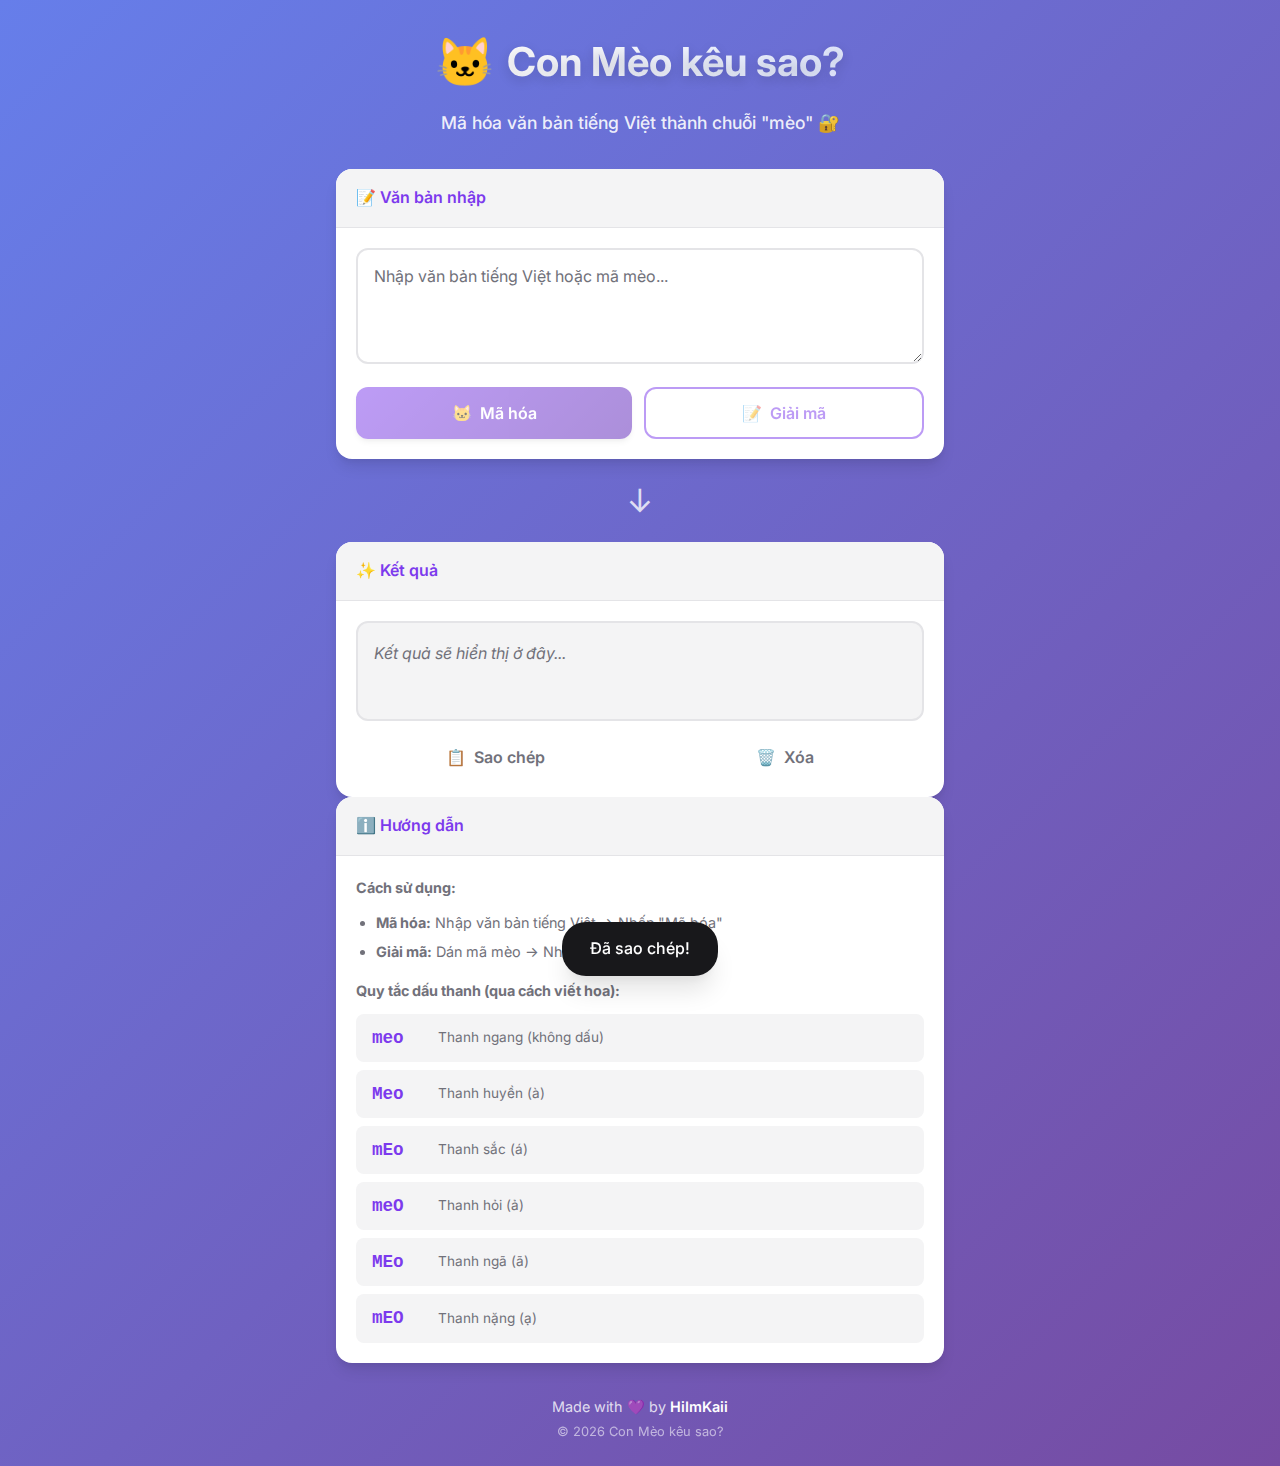
<file: meocipher/index.html>
<!DOCTYPE html>
<html lang="vi">
<head>
    <meta charset="UTF-8">
    <meta name="viewport" content="width=device-width, initial-scale=1.0">
    <title>Con Mèo kêu sao? - Mã hóa văn bản thành Mèo 🐱</title>
    <meta name="description" content="Con Mèo kêu sao? - Công cụ mã hóa văn bản tiếng Việt thành chuỗi mèo độc đáo">
    <link rel="preconnect" href="https://fonts.googleapis.com">
    <link href="https://fonts.googleapis.com/css2?family=Inter:wght@400;500;600;700&display=swap" rel="stylesheet">
    <link rel="stylesheet" href="style.css">
</head>
<body>
    <div class="container">
        <!-- Header -->
        <header class="header">
            <div class="logo">
                <span class="cat-icon">🐱</span>
                <h1>Con Mèo kêu sao?</h1>
            </div>
            <p class="tagline">Mã hóa văn bản tiếng Việt thành chuỗi "mèo" 🔐</p>
        </header>

        <!-- Main Content -->
        <main class="main-content">
            <!-- Input Section -->
            <section class="card input-section">
                <div class="card-header">
                    <h2>📝 Văn bản nhập</h2>
                </div>
                <div class="card-body">
                    <textarea 
                        id="inputText" 
                        placeholder="Nhập văn bản tiếng Việt hoặc mã mèo..."
                        rows="4"
                    ></textarea>
                    <div class="button-group">
                        <button id="encodeBtn" class="btn btn-primary" disabled>
                            <span>🐱</span> Mã hóa
                        </button>
                        <button id="decodeBtn" class="btn btn-secondary" disabled>
                            <span>📝</span> Giải mã
                        </button>
                    </div>
                </div>
            </section>

            <!-- Arrow -->
            <div class="arrow-indicator">
                <span>↓</span>
            </div>

            <!-- Output Section -->
            <section class="card output-section">
                <div class="card-header">
                    <h2>✨ Kết quả</h2>
                </div>
                <div class="card-body">
                    <div id="outputText" class="output-box">
                        <span class="placeholder">Kết quả sẽ hiển thị ở đây...</span>
                    </div>
                    <div class="button-group">
                        <button id="copyBtn" class="btn btn-text">
                            <span>📋</span> Sao chép
                        </button>
                        <button id="clearBtn" class="btn btn-text">
                            <span>🗑️</span> Xóa
                        </button>
                    </div>
                </div>
            </section>

            <!-- Info Section -->
            <section class="card info-section">
                <div class="card-header">
                    <h2>ℹ️ Hướng dẫn</h2>
                </div>
                <div class="card-body">
                    <div class="info-content">
                        <p><strong>Cách sử dụng:</strong></p>
                        <ul>
                            <li><strong>Mã hóa:</strong> Nhập văn bản tiếng Việt → Nhấn "Mã hóa"</li>
                            <li><strong>Giải mã:</strong> Dán mã mèo → Nhấn "Giải mã"</li>
                        </ul>
                        
                        <p><strong>Quy tắc dấu thanh (qua cách viết hoa):</strong></p>
                        <div class="tone-table">
                            <div class="tone-row">
                                <span class="tone-example">meo</span>
                                <span class="tone-name">Thanh ngang (không dấu)</span>
                            </div>
                            <div class="tone-row">
                                <span class="tone-example">Meo</span>
                                <span class="tone-name">Thanh huyền (à)</span>
                            </div>
                            <div class="tone-row">
                                <span class="tone-example">mEo</span>
                                <span class="tone-name">Thanh sắc (á)</span>
                            </div>
                            <div class="tone-row">
                                <span class="tone-example">meO</span>
                                <span class="tone-name">Thanh hỏi (ả)</span>
                            </div>
                            <div class="tone-row">
                                <span class="tone-example">MEo</span>
                                <span class="tone-name">Thanh ngã (ã)</span>
                            </div>
                            <div class="tone-row">
                                <span class="tone-example">mEO</span>
                                <span class="tone-name">Thanh nặng (ạ)</span>
                            </div>
                        </div>
                    </div>
                </div>
            </section>
        </main>

        <!-- Footer -->
        <footer class="footer">
            <p>Made with 💜 by <a href="https://github.com/HiImKaii" target="_blank">HiImKaii</a></p>
            <p class="copyright">© 2026 Con Mèo kêu sao?</p>
        </footer>
    </div>

    <!-- Toast Notification -->
    <div id="toast" class="toast hidden">
        <span id="toastMessage">Đã sao chép!</span>
    </div>

    <script src="script.js"></script>
</body>
</html>
</file>
<file: meocipher/style.css>
/* ===== Variables ===== */
:root {
    --primary: #7c3aed;
    --primary-light: #a78bfa;
    --primary-dark: #5b21b6;
    --secondary: #06b6d4;
    --accent: #f59e0b;
    --surface: #ffffff;
    --surface-variant: #f4f4f5;
    --background: linear-gradient(135deg, #667eea 0%, #764ba2 100%);
    --text-primary: #18181b;
    --text-secondary: #71717a;
    --border: #e4e4e7;
    --success: #10b981;
    --shadow-sm: 0 1px 2px rgba(0, 0, 0, 0.05);
    --shadow-md: 0 4px 6px -1px rgba(0, 0, 0, 0.1), 0 2px 4px -1px rgba(0, 0, 0, 0.06);
    --shadow-lg: 0 10px 15px -3px rgba(0, 0, 0, 0.1), 0 4px 6px -2px rgba(0, 0, 0, 0.05);
    --shadow-xl: 0 20px 25px -5px rgba(0, 0, 0, 0.1), 0 10px 10px -5px rgba(0, 0, 0, 0.04);
    --radius-sm: 8px;
    --radius-md: 12px;
    --radius-lg: 16px;
    --radius-xl: 24px;
}

/* Dark mode */
@media (prefers-color-scheme: dark) {
    :root {
        --surface: #1f1f23;
        --surface-variant: #2a2a2e;
        --background: linear-gradient(135deg, #1a1a2e 0%, #16213e 100%);
        --text-primary: #fafafa;
        --text-secondary: #a1a1aa;
        --border: #3f3f46;
    }
}

/* ===== Reset & Base ===== */
* {
    margin: 0;
    padding: 0;
    box-sizing: border-box;
}

html {
    font-size: 16px;
    scroll-behavior: smooth;
}

body {
    font-family: 'Inter', -apple-system, BlinkMacSystemFont, 'Segoe UI', Roboto, sans-serif;
    background: var(--background);
    min-height: 100vh;
    color: var(--text-primary);
    line-height: 1.6;
}

/* ===== Container ===== */
.container {
    max-width: 640px;
    margin: 0 auto;
    padding: 24px 16px;
    min-height: 100vh;
    display: flex;
    flex-direction: column;
}

/* ===== Header ===== */
.header {
    text-align: center;
    margin-bottom: 32px;
    animation: fadeInDown 0.6s ease-out;
}

.logo {
    display: flex;
    align-items: center;
    justify-content: center;
    gap: 12px;
    margin-bottom: 8px;
}

.cat-icon {
    font-size: 48px;
    animation: bounce 2s infinite;
}

.logo h1 {
    font-size: 2.5rem;
    font-weight: 700;
    background: linear-gradient(135deg, #fff 0%, #e0e7ff 100%);
    -webkit-background-clip: text;
    -webkit-text-fill-color: transparent;
    background-clip: text;
    text-shadow: 0 4px 12px rgba(0, 0, 0, 0.15);
}

.tagline {
    color: rgba(255, 255, 255, 0.9);
    font-size: 1.1rem;
    font-weight: 500;
}

/* ===== Cards ===== */
.card {
    background: var(--surface);
    border-radius: var(--radius-lg);
    box-shadow: var(--shadow-lg);
    overflow: hidden;
    animation: fadeInUp 0.6s ease-out;
    animation-fill-mode: both;
}

.input-section { animation-delay: 0.1s; }
.output-section { animation-delay: 0.2s; }
.info-section { animation-delay: 0.3s; }

.card-header {
    padding: 16px 20px;
    border-bottom: 1px solid var(--border);
    background: var(--surface-variant);
}

.card-header h2 {
    font-size: 1rem;
    font-weight: 600;
    color: var(--primary);
}

.card-body {
    padding: 20px;
}

/* ===== Textarea ===== */
textarea {
    width: 100%;
    padding: 16px;
    border: 2px solid var(--border);
    border-radius: var(--radius-md);
    font-family: inherit;
    font-size: 1rem;
    resize: vertical;
    min-height: 100px;
    transition: all 0.2s ease;
    background: var(--surface);
    color: var(--text-primary);
}

textarea:focus {
    outline: none;
    border-color: var(--primary);
    box-shadow: 0 0 0 3px rgba(124, 58, 237, 0.15);
}

textarea::placeholder {
    color: var(--text-secondary);
}

/* ===== Output Box ===== */
.output-box {
    min-height: 100px;
    padding: 16px;
    background: var(--surface-variant);
    border-radius: var(--radius-md);
    border: 2px solid var(--border);
    font-size: 1rem;
    line-height: 1.8;
    word-wrap: break-word;
    user-select: text;
}

.output-box .placeholder {
    color: var(--text-secondary);
    font-style: italic;
}

/* ===== Buttons ===== */
.button-group {
    display: flex;
    gap: 12px;
    margin-top: 16px;
}

.btn {
    flex: 1;
    padding: 14px 24px;
    border: none;
    border-radius: var(--radius-md);
    font-family: inherit;
    font-size: 1rem;
    font-weight: 600;
    cursor: pointer;
    display: flex;
    align-items: center;
    justify-content: center;
    gap: 8px;
    transition: all 0.2s ease;
}

.btn:disabled {
    opacity: 0.5;
    cursor: not-allowed;
}

.btn-primary {
    background: linear-gradient(135deg, var(--primary) 0%, var(--primary-dark) 100%);
    color: white;
    box-shadow: var(--shadow-md);
}

.btn-primary:hover:not(:disabled) {
    transform: translateY(-2px);
    box-shadow: var(--shadow-lg);
}

.btn-primary:active:not(:disabled) {
    transform: translateY(0);
}

.btn-secondary {
    background: var(--surface);
    color: var(--primary);
    border: 2px solid var(--primary);
}

.btn-secondary:hover:not(:disabled) {
    background: rgba(124, 58, 237, 0.08);
}

.btn-text {
    background: transparent;
    color: var(--text-secondary);
    padding: 10px 16px;
}

.btn-text:hover {
    background: var(--surface-variant);
    color: var(--primary);
}

/* ===== Arrow Indicator ===== */
.arrow-indicator {
    text-align: center;
    padding: 16px 0;
    font-size: 2rem;
    color: rgba(255, 255, 255, 0.8);
    animation: pulse 2s infinite;
}

/* ===== Info Section ===== */
.info-content {
    font-size: 0.9rem;
    color: var(--text-secondary);
}

.info-content p {
    margin-bottom: 12px;
}

.info-content ul {
    margin-left: 20px;
    margin-bottom: 16px;
}

.info-content li {
    margin-bottom: 6px;
}

.tone-table {
    display: grid;
    gap: 8px;
}

.tone-row {
    display: flex;
    align-items: center;
    gap: 16px;
    padding: 10px 16px;
    background: var(--surface-variant);
    border-radius: var(--radius-sm);
}

.tone-example {
    font-family: 'Courier New', monospace;
    font-weight: 700;
    font-size: 1.1rem;
    color: var(--primary);
    min-width: 50px;
}

.tone-name {
    color: var(--text-secondary);
    font-size: 0.85rem;
}

/* ===== Footer ===== */
.footer {
    margin-top: auto;
    padding-top: 32px;
    text-align: center;
    color: rgba(255, 255, 255, 0.8);
    font-size: 0.9rem;
}

.footer a {
    color: white;
    text-decoration: none;
    font-weight: 600;
}

.footer a:hover {
    text-decoration: underline;
}

.copyright {
    margin-top: 4px;
    font-size: 0.8rem;
    opacity: 0.7;
}

/* ===== Toast ===== */
.toast {
    position: fixed;
    bottom: 24px;
    left: 50%;
    transform: translateX(-50%) translateY(100px);
    background: var(--text-primary);
    color: var(--surface);
    padding: 14px 28px;
    border-radius: var(--radius-xl);
    font-weight: 500;
    box-shadow: var(--shadow-xl);
    transition: transform 0.3s cubic-bezier(0.68, -0.55, 0.265, 1.55);
    z-index: 1000;
}

.toast.show {
    transform: translateX(-50%) translateY(0);
}

.toast.hidden {
    transform: translateX(-50%) translateY(100px);
}

/* ===== Animations ===== */
@keyframes fadeInUp {
    from {
        opacity: 0;
        transform: translateY(20px);
    }
    to {
        opacity: 1;
        transform: translateY(0);
    }
}

@keyframes fadeInDown {
    from {
        opacity: 0;
        transform: translateY(-20px);
    }
    to {
        opacity: 1;
        transform: translateY(0);
    }
}

@keyframes bounce {
    0%, 100% {
        transform: translateY(0);
    }
    50% {
        transform: translateY(-10px);
    }
}

@keyframes pulse {
    0%, 100% {
        opacity: 1;
    }
    50% {
        opacity: 0.5;
    }
}

/* ===== Responsive ===== */
@media (max-width: 480px) {
    .logo h1 {
        font-size: 2rem;
    }
    
    .cat-icon {
        font-size: 40px;
    }
    
    .button-group {
        flex-direction: column;
    }
    
    .tone-row {
        flex-direction: column;
        align-items: flex-start;
        gap: 4px;
    }
}
</file>
